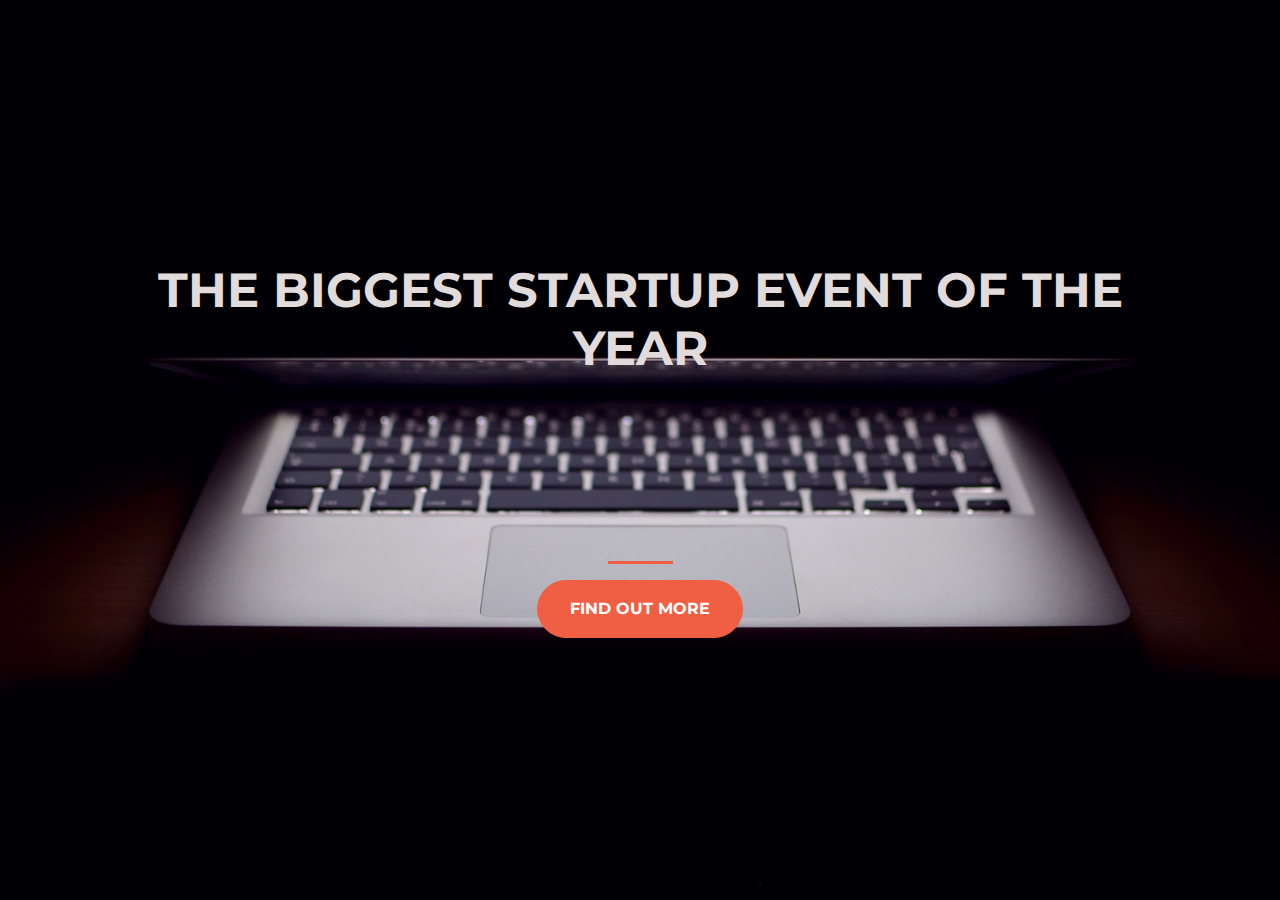
<file: index.html>
<!DOCTYPE html>
<html>
  <head>
    <title>Startup</title>

      <!-- Required meta tags -->
    <meta charset="utf-8">
    <meta name="viewport" content="width=device-width, initial-scale=1, shrink-to-fit=no">


    <!-- Google Fonts -->
    <link href="https://fonts.googleapis.com/css?family=Montserrat" rel="stylesheet">

    <!-- Bootstrap CSS from a CDN. This way you don't have to include the bootstrap file yourself -->
    <link rel="stylesheet" href="https://stackpath.bootstrapcdn.com/bootstrap/4.3.1/css/bootstrap.min.css" integrity="sha384-ggOyR0iXCbMQv3Xipma34MD+dH/1fQ784/j6cY/iJTQUOhcWr7x9JvoRxT2MZw1T" crossorigin="anonymous">
    
    <!-- Your own stylesheet -->
    <link rel="stylesheet" type="text/css" href="startupstyle.css">
  </head>
  <body>

<div class = "container d-flex align-items-center h-100">

  <div class = "row>">

    <header class = "text-center col-12">

        <h1 class = "text-uppercase"><strong>The Biggest Startup Event Of The Year</strong></h1>
   </header>

   <div class = "buffer col-12"></div>

   <section class = "text-center col-12">

    <hr>

    <a href="https://mailchi.mp/3ea05a8a4b5a/ztmstudents">
    <button class = "btn btn-primary btn-xl">Find out More</button>
    </a>

  </section>
  </div>
</div>
  </body>
</html>
</file>
<file: startupstyle.css>
body,
html {
  width: 100%;
  height: 100%;
  font-family: 'Montserrat', sans-serif;
  background: url(header.jpg) no-repeat center center fixed; 
  -webkit-background-size: cover;
  -moz-background-size: cover;
  -o-background-size: cover;
  background-size: cover;

}

h1{
	font-size:3rem;

	color: #e2dbdb;

}

hr{
	border-color: #F05F44;
	border-width: 3px;
	max-width: 65px;
}


.buffer {
	height: 10rem;
}


.btn {
	font-weight: 700;
	border-radius: 300px;
	text-transform: uppercase;

}



.btn-primary{
	background-color: #F05F44;
	border-color: #F05F44;
}

.btn-primary:hover {
	background-color: #ee4b08;
	border-color: #ee4b08;
	border-width: 4px;

}

.btn-xl {
	padding: 1rem 2rem;

}
</file>
